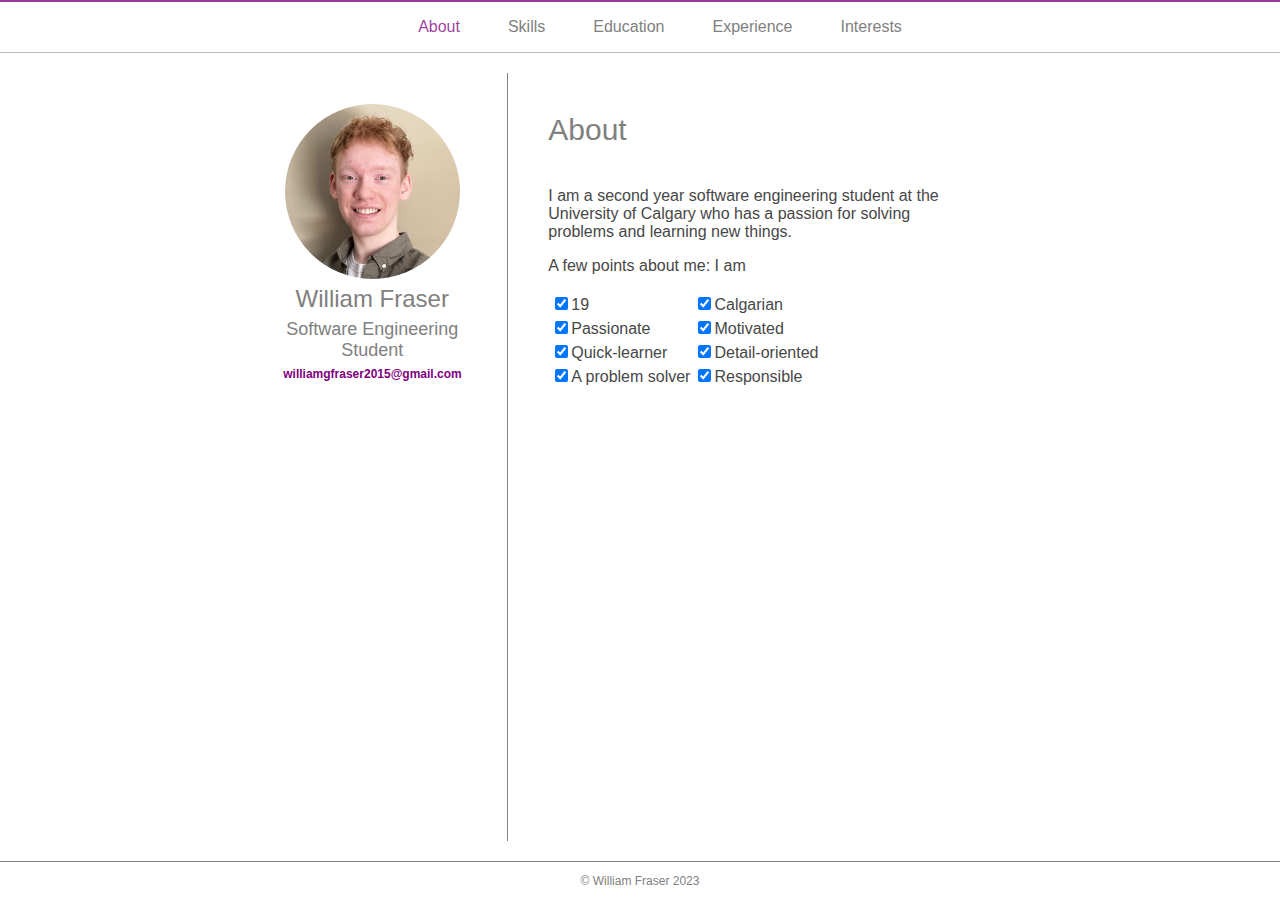
<file: index.html>
<!DOCTYPE html>
<html lang="en-US">
  <head>
    <link rel="stylesheet" href="style.css" />
    <meta charset="utf-8" />
    <meta name="viewport" content="width=device-width" />
    <title>About - William Fraser</title>
  </head>
  <body>
    <nav>
      <ul>
        <li><a class="active" href="index.html">About</a></li>
        <li><a href="skills.html">Skills</a></li>
        <li><a href="education.html">Education</a></li>
        <li><a href="experience.html">Experience</a></li>
        <li><a href="interests.html">Interests</a></li>
      </ul>
    </nav>
    <section class="main">
      <div class="left-side">
        <figure id="profile">
          <img src="images/william_fraser.jpg" alt="William Fraser headshot" />
          <figcaption>
            <h3>William Fraser</h3>
            <h4>Software Engineering Student</h4>
            <p class="small-purple">williamgfraser2015@gmail.com</p>
          </figcaption>
        </figure>
      </div>
      <div class="right-side">
        <p class="page-title">About</p>
        <p>
          I am a second year software engineering student at the University of
          Calgary who has a passion for solving problems and learning new
          things.
        </p>
        <p>A few points about me: I am</p>
        <table>
          <tbody>
            <tr>
              <td><input type="checkbox" checked />19</td>
              <td><input type="checkbox" checked />Calgarian</td>
            </tr>
            <tr>
              <td><input type="checkbox" checked />Passionate</td>
              <td><input type="checkbox" checked />Motivated</td>
            </tr>
            <tr>
              <td><input type="checkbox" checked />Quick-learner</td>
              <td><input type="checkbox" checked />Detail-oriented</td>
            </tr>

            <tr>
              <td><input type="checkbox" checked />A problem solver</td>
              <td><input type="checkbox" checked />Responsible</td>
            </tr>
          </tbody>
        </table>
      </div>
    </section>
    <footer><p>&#169 William Fraser 2023</p></footer>
  </body>
</html>
</file>
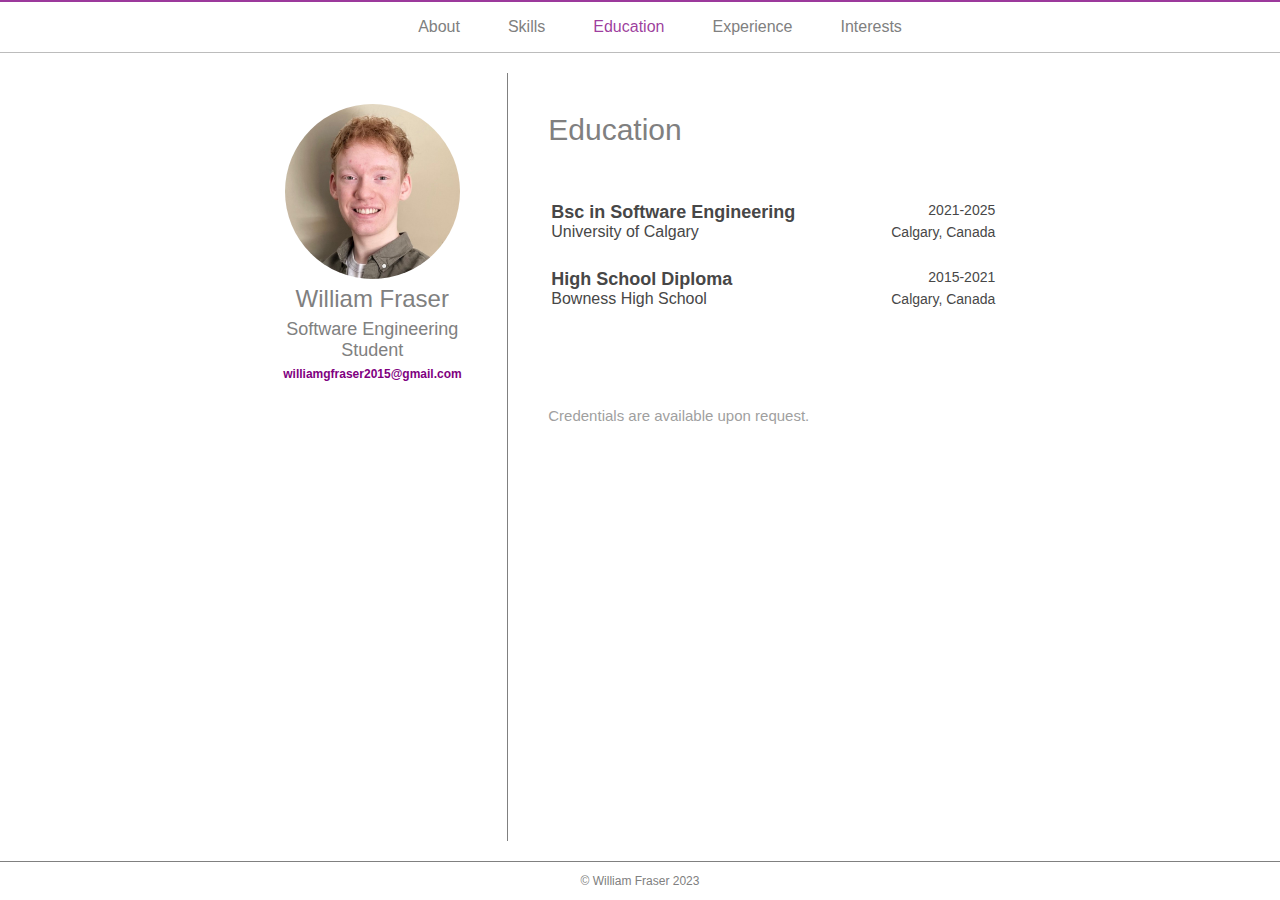
<file: education.html>
<!DOCTYPE html>
<html lang="en-US">
  <head>
    <link rel="stylesheet" href="style.css" />
    <meta charset="utf-8" />
    <meta name="viewport" content="width=device-width" />
    <title>Education - William Fraser</title>
  </head>
  <body>
    <nav>
      <ul>
        <li><a href="index.html">About</a></li>
        <li><a href="skills.html">Skills</a></li>
        <li><a class="active" href="education.html">Education</a></li>
        <li><a href="experience.html">Experience</a></li>
        <li><a href="interests.html">Interests</a></li>
      </ul>
    </nav>
    <section class="main">
      <div class="left-side">
        <figure id="profile">
          <img src="images/william_fraser.jpg" alt="William Fraser headshot" />
          <figcaption>
            <h3>William Fraser</h3>
            <h4>Software Engineering Student</h4>
            <p class="small-purple">williamgfraser2015@gmail.com</p>
          </figcaption>
        </figure>
      </div>
      <div class="right-side">
        <p class="page-title">Education</p>
        <table class="edu-exp-table">
          <tbody>
            <tr>
              <td class="eduexp">
                <strong>Bsc in Software Engineering</strong> <br />University of
                Calgary
              </td>
              <td class="date-place">2021-2025<br />Calgary, Canada</td>
            </tr>
            <tr>
              <td class="eduexp">
                <strong>High School Diploma</strong> <br />Bowness High School
              </td>
              <td class="date-place">2015-2021<br />Calgary, Canada</td>
            </tr>
          </tbody>
        </table>
        <div>
          <p class="credentials">Credentials are available upon request.</p>
        </div>
      </div>
    </section>
    <footer><p>&#169 William Fraser 2023</p></footer>
  </body>
</html>
</file>
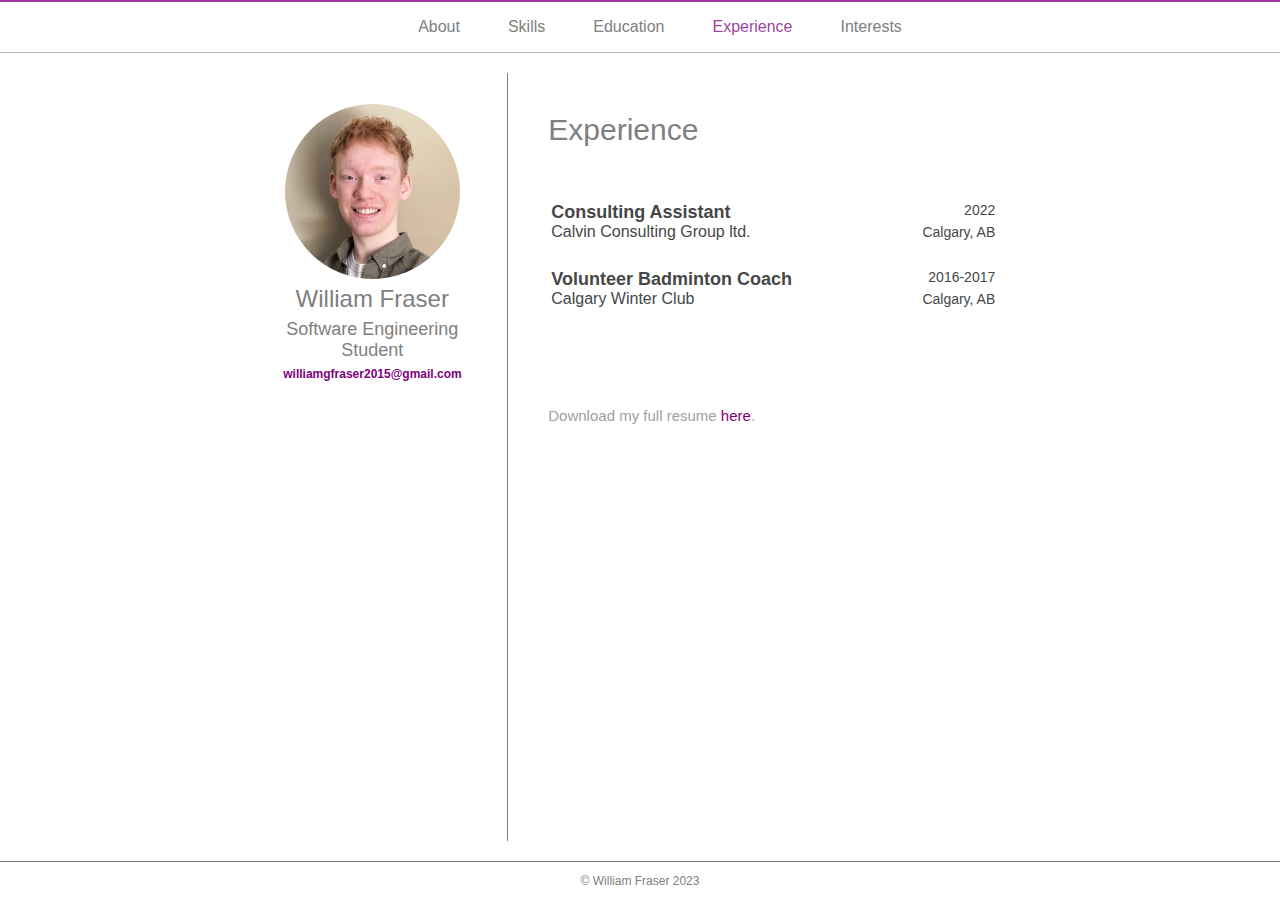
<file: experience.html>
<!DOCTYPE html>
<html lang="en-US">
  <head>
    <link rel="stylesheet" href="style.css" />
    <meta charset="utf-8" />
    <meta name="viewport" content="width=device-width" />
    <title>Experience - William Fraser</title>
  </head>
  <body>
    <nav>
      <ul>
        <li><a href="index.html">About</a></li>
        <li><a href="skills.html">Skills</a></li>
        <li><a href="education.html">Education</a></li>
        <li><a class="active" href="experience.html">Experience</a></li>
        <li><a href="interests.html">Interests</a></li>
      </ul>
    </nav>
    <section class="main">
      <div class="left-side">
        <figure id="profile">
          <img src="images/william_fraser.jpg" alt="William Fraser headshot" />
          <figcaption>
            <h3>William Fraser</h3>
            <h4>Software Engineering Student</h4>
            <p class="small-purple">williamgfraser2015@gmail.com</p>
          </figcaption>
        </figure>
      </div>
      <div class="right-side">
        <p class="page-title">Experience</p>
        <table class="edu-exp-table">
          <tbody>
            <tr>
              <td class="eduexp">
                <strong>Consulting Assistant</strong> <br />Calvin Consulting
                Group ltd.
              </td>
              <td class="date-place">2022<br />Calgary, AB</td>
            </tr>
            <tr>
              <td class="eduexp">
                <strong>Volunteer Badminton Coach</strong> <br />Calgary Winter
                Club
              </td>
              <td class="date-place">2016-2017<br />Calgary, AB</td>
            </tr>
          </tbody>
        </table>
        <p class="credentials">
          Download my full resume
          <a
            id="resume"
            href="other-attatchments/William_Fraser_Resume_2023.pdf"
            download
          >
            here</a
          >.
        </p>
      </div>
    </section>
    <footer><p>&#169 William Fraser 2023</p></footer>
  </body>
</html>
</file>
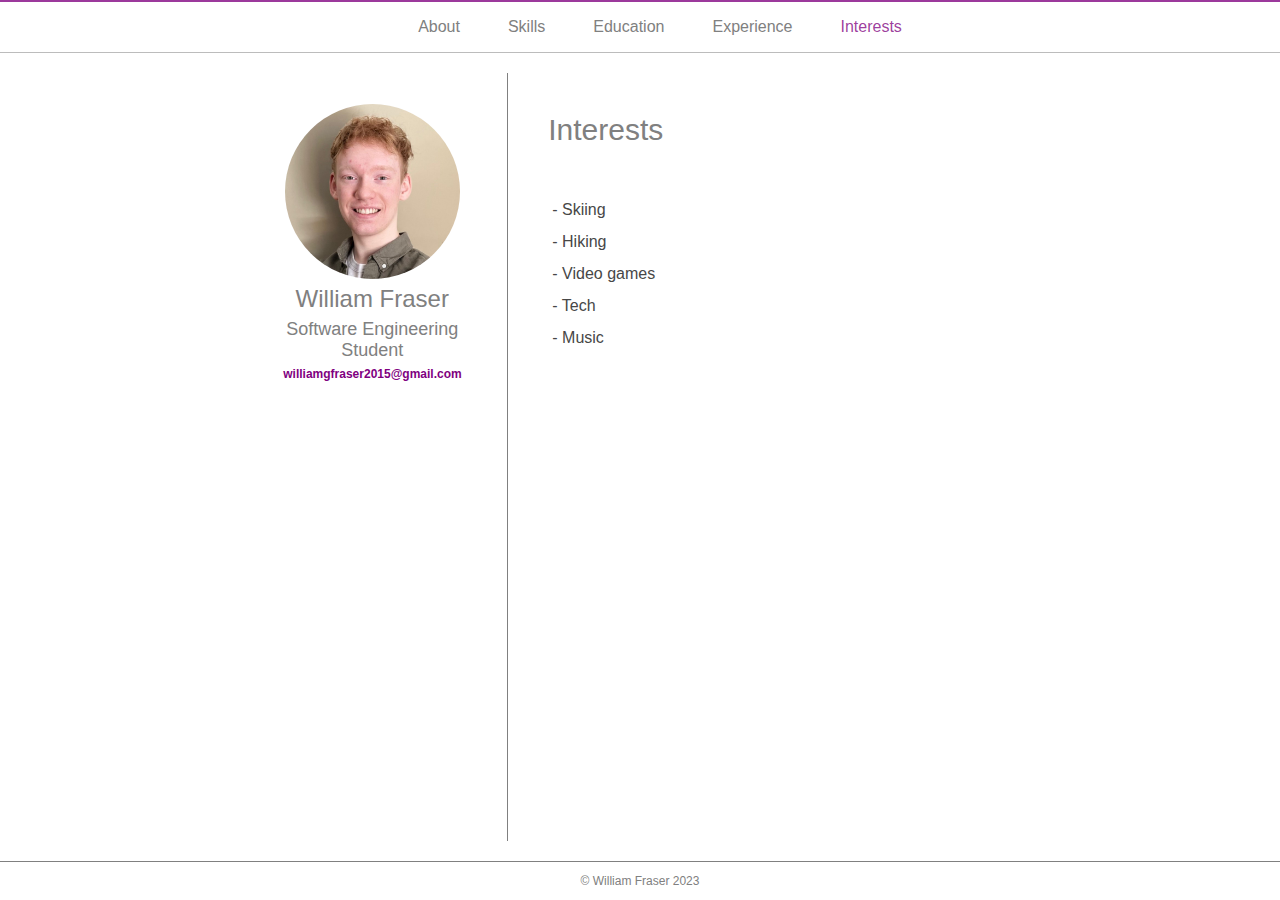
<file: interests.html>
<!DOCTYPE html>
<html lang="en-US">
  <head>
    <link rel="stylesheet" href="style.css" />
    <meta charset="utf-8" />
    <meta name="viewport" content="width=device-width" />
    <title>Interests - William Fraser</title>
  </head>
  <body>
    <nav>
      <ul>
        <li><a href="index.html">About</a></li>
        <li><a href="skills.html">Skills</a></li>
        <li><a href="education.html">Education</a></li>
        <li><a href="experience.html">Experience</a></li>
        <li><a class="active" href="interests.html">Interests</a></li>
      </ul>
    </nav>
    <section class="main">
      <div class="left-side">
        <figure id="profile">
          <img src="images/william_fraser.jpg" alt="William Fraser headshot" />
          <figcaption>
            <h3>William Fraser</h3>
            <h4>Software Engineering Student</h4>
            <p class="small-purple">williamgfraser2015@gmail.com</p>
          </figcaption>
        </figure>
      </div>
      <div class="right-side">
        <p class="page-title">Interests</p>
        <ul class="interests">
          <li>Skiing</li>
          <li>Hiking</li>
          <li>Video games</li>
          <li>Tech</li>
          <li>Music</li>
        </ul>
      </div>
    </section>
    <footer><p>&#169 William Fraser 2023</p></footer>
  </body>
</html>
</file>
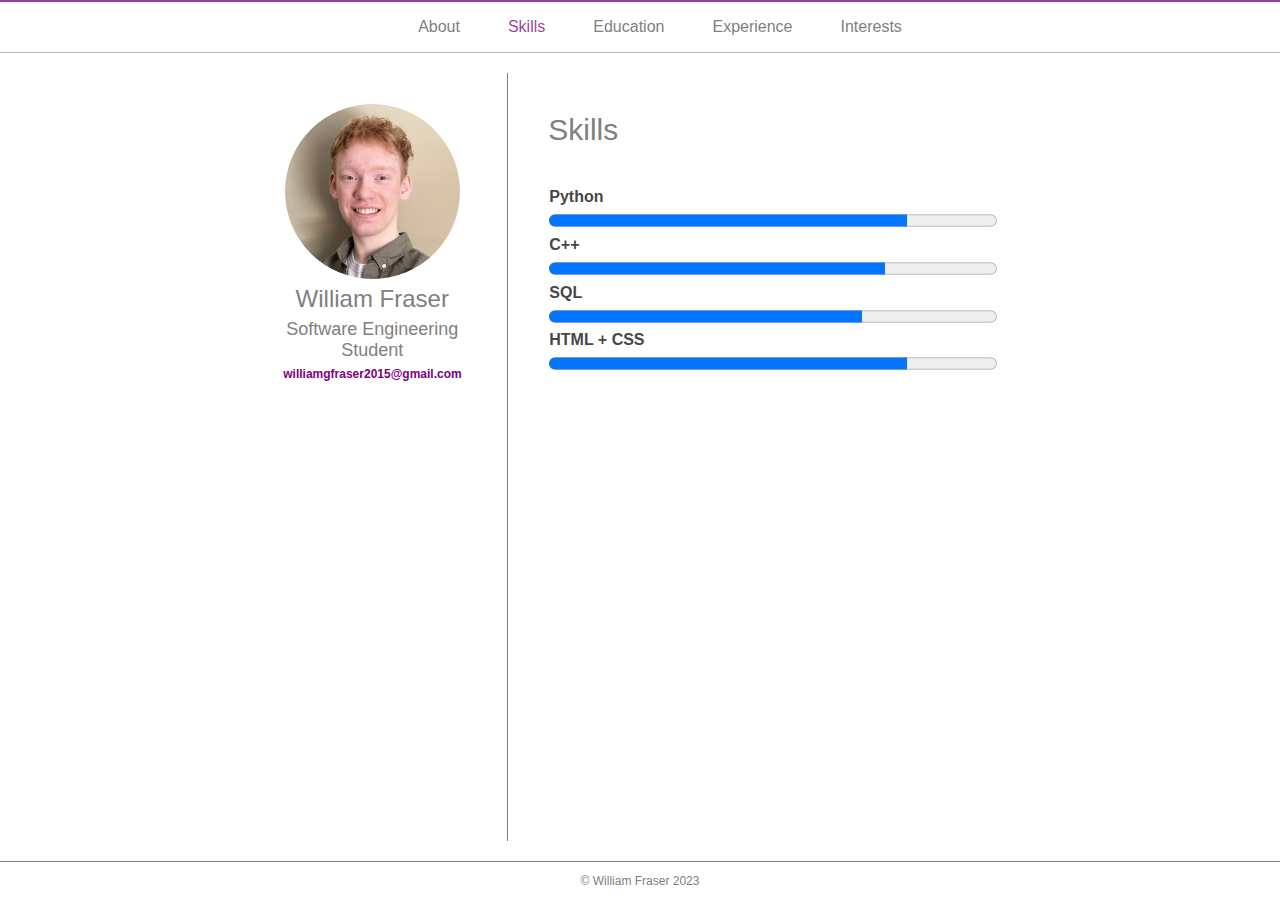
<file: skills.html>
<!DOCTYPE html>
<html lang="en-US">
  <head>
    <link rel="stylesheet" href="style.css" />
    <meta charset="utf-8" />
    <meta name="viewport" content="width=device-width" />
    <title>Skills - William Fraser</title>
  </head>
  <body>
    <nav>
      <ul>
        <li><a href="index.html">About</a></li>
        <li><a class="active" href="skills.html">Skills</a></li>
        <li><a href="education.html">Education</a></li>
        <li><a href="experience.html">Experience</a></li>
        <li><a href="interests.html">Interests</a></li>
      </ul>
    </nav>
    <section class="main">
      <div class="left-side">
        <figure id="profile">
          <img src="images/william_fraser.jpg" alt="William Fraser headshot" />
          <figcaption>
            <h3>William Fraser</h3>
            <h4>Software Engineering Student</h4>
            <p class="small-purple">williamgfraser2015@gmail.com</p>
          </figcaption>
        </figure>
      </div>
      <div class="right-side">
        <p class="page-title">Skills</p>
        <table class="skills-table">
          <tr>
            <td>Python</td>
          </tr>
          <tr>
            <td><progress value="80" max="100">80/100</progress></td>
          </tr>
          <tr>
            <td>C++</td>
          </tr>
          <tr>
            <td><progress value="75" max="100">75/100</progress></td>
          </tr>
          <tr>
            <td>SQL</td>
          </tr>
          <tr>
            <td><progress value="70" max="100">70/100</progress></td>
          </tr>
          <tr>
            <td>HTML + CSS</td>
          </tr>
          <tr>
            <td><progress value="80" max="100">80/100</progress></td>
          </tr>
        </table>
      </div>
    </section>
    <footer><p>&#169 William Fraser 2023</p></footer>
  </body>
</html>
</file>
<file: style.css>
p.small-purple {
    color: purple;
    font-size: 12px;
    margin: 6px;
    font-weight: bolder;
}

body {
    margin-left: 0;
    margin-right: 0;
    min-height: 100vh;
    display: flex;
    flex-direction: column;
    padding: 0;
    margin: 0;
    justify-content: center;
    font-family: 'Helvetica', sans-serif;
    color:rgb(71, 71, 71);
}

nav {
    border-top: 2px solid rgba(128, 0, 128, 0.777);
    border-bottom: 1px solid rgb(188, 188, 188);
    display: flex;
    justify-content: center;
}

nav ul {
    display: flex;
    justify-content: center;
}

nav ul li{
    list-style: none;
    background-color: white;
}

nav ul li a {
    color: grey;
    text-align: center;
    padding: 24px;
    text-decoration: none;
}

nav ul li a:hover {
    color: rgba(128, 0, 128, 0.777);
}

nav ul li a.active {
    color: rgba(128, 0, 128, 0.777);
}

section.main {
    align-self: center;
    display: flex;
    flex-wrap: wrap;
    justify-content: center;
    flex-grow: 1;
    padding-top: 20px;
    padding-bottom: 20px;
    width: 100%;
}

div.left-side {
    flex: 2.2;
    display: flex;
    padding: 0px;
    justify-content: right;
}

div.right-side {
    flex: 4;
    border-left: solid grey 1px;
    padding-left: 40px;
    padding-right: 0;
}

div.right-side p {
    width: 400px
}

figure#profile {
    display: flex;
    flex-direction: column;
    align-items: center;
}

figure#profile img {
    width: 175px;
    height: 175px;
    border-radius: 50%;
    margin-top: 15px;
}

figure#profile figcaption {
    color: grey;
    max-width: 190px;
    text-align: center;
}

h3 {
    font-weight: normal;
    font-size: 24px;
    margin: 6px;
}

figure#profile figcaption h4{
    font-weight: normal;
    font-size: 18px;
    margin: 6px;
}


.page-title {
    font-size: 30px;
    font-weight: normal;
    color: grey;
    text-align: left;
    margin-bottom: 40px;
    margin-top: 0;
}

footer {
    margin-top: auto;
    border-top: solid 1px grey;
    text-align: center;
    color: grey;
    font-size: 12px;
    font-family: 'helvetica', sans-serif; 
}

.skills-table {
    max-width: 450px;
    width: 100%;
    border-collapse: collapse;
    
}

.skills-table tr{
    font-weight: bolder;
    padding: 10px;
}

.skills-table tr td progress{
    width: 100%;
    height: 25px;
}

.edu-exp-table {
    width: 450px;
}

.edu-exp-table tr td {
    padding-top: 10px;
    padding-bottom: 10px;
}

.eduexp {
    color:rgb(71, 71, 71);
    font-size: 14;
}

.eduexp strong {
    font-weight: bolder;
    font-size: 18px;
}

.date-place {
    color: rgb(71, 71, 71);
    font-size: 14px;
    font-weight: normal;
    text-align: right;
    line-height: 1.6;
}

.credentials {
    padding-top: 10%;
    font-size: 15px;
    color: rgb(159, 159, 159);
    font-weight: normal;
}

a#resume {
    color: purple;
    text-decoration: none;
}

.interests {
    list-style-type: none;
    color:rgb(71, 71, 71)
}

.interests li:before{
    content: "- ";
    margin-left: -36px;
}

.interests li {
    padding-top: 14px;
}

@media only screen and (max-width: 800px){

        
    section.main{
        display: flex;
        flex-direction: column;
        justify-content: center;
        align-content: center;
    }

    div.right-side {
        border-left: none;
        border-top: solid grey 1px;
        padding: 20px;
        justify-content: center;
    }

    div.left-side {
        display: flex;
        padding: 0px;
        justify-content: center;
    }

    .page-title {
        text-align: center;
    }
}

@media only screen and (min-width: 802px) {
    section.main{
        display: flex;
        flex-direction: row;
    }

    div.right-side {
        border-left: solid grey 1px;
        padding: 40px;
        flex: 3;
    }
    div.left-side {
        flex: 2.2;
        display: flex;
        padding: 0px;
        justify-content: right;
    }
}
</file>
